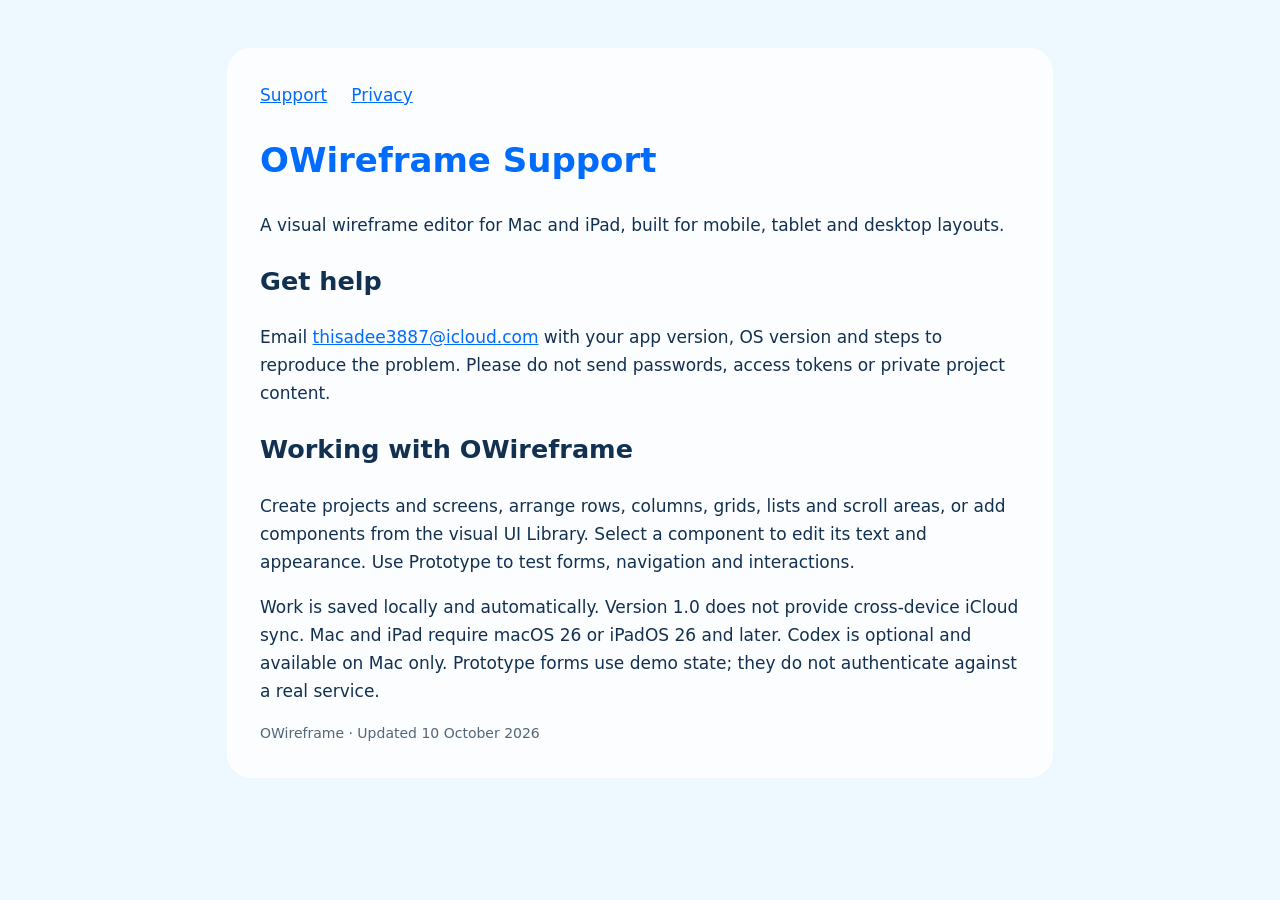
<file: index.html>
<!doctype html><html lang="en"><meta charset="utf-8"><meta name="viewport" content="width=device-width,initial-scale=1"><title>OWireframe Support · OWireframe</title><link rel="stylesheet" href="style.css"><main><nav><a href="index.html">Support</a><a href="privacy.html">Privacy</a></nav><h1>OWireframe Support</h1><p>A visual wireframe editor for Mac and iPad, built for mobile, tablet and desktop layouts.</p><h2>Get help</h2><p>Email <a href="mailto:thisadee3887@icloud.com">thisadee3887@icloud.com</a> with your app version, OS version and steps to reproduce the problem. Please do not send passwords, access tokens or private project content.</p><h2>Working with OWireframe</h2><p>Create projects and screens, arrange rows, columns, grids, lists and scroll areas, or add components from the visual UI Library. Select a component to edit its text and appearance. Use Prototype to test forms, navigation and interactions.</p><p>Work is saved locally and automatically. Version 1.0 does not provide cross-device iCloud sync. Mac and iPad require macOS 26 or iPadOS 26 and later. Codex is optional and available on Mac only. Prototype forms use demo state; they do not authenticate against a real service.</p><footer>OWireframe · Updated 10 October 2026</footer></main></html>
</file>
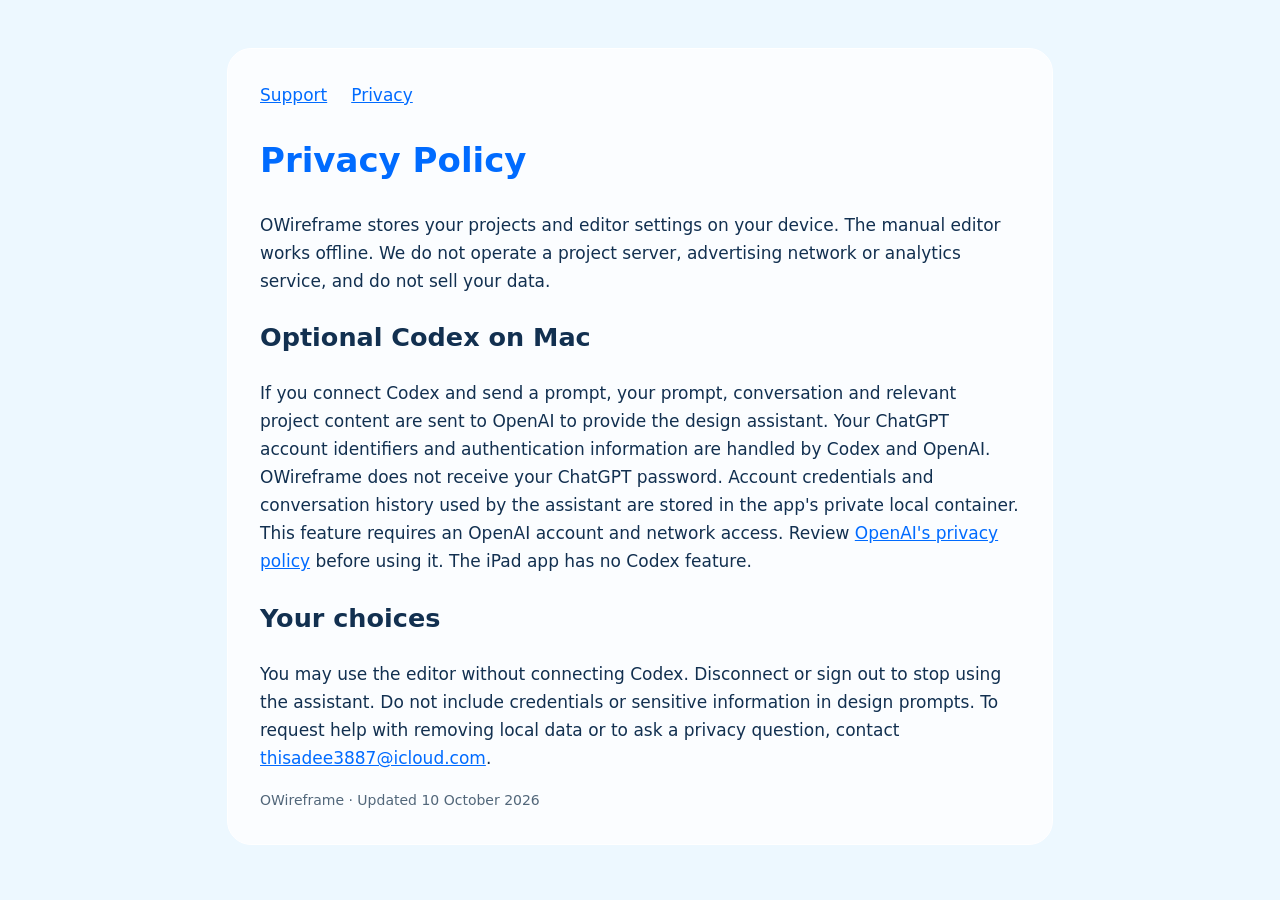
<file: privacy.html>
<!doctype html><html lang="en"><meta charset="utf-8"><meta name="viewport" content="width=device-width,initial-scale=1"><title>Privacy Policy · OWireframe</title><link rel="stylesheet" href="style.css"><main><nav><a href="index.html">Support</a><a href="privacy.html">Privacy</a></nav><h1>Privacy Policy</h1><p>OWireframe stores your projects and editor settings on your device. The manual editor works offline. We do not operate a project server, advertising network or analytics service, and do not sell your data.</p><h2>Optional Codex on Mac</h2><p>If you connect Codex and send a prompt, your prompt, conversation and relevant project content are sent to OpenAI to provide the design assistant. Your ChatGPT account identifiers and authentication information are handled by Codex and OpenAI. OWireframe does not receive your ChatGPT password. Account credentials and conversation history used by the assistant are stored in the app's private local container. This feature requires an OpenAI account and network access. Review <a href="https://openai.com/policies/privacy-policy/">OpenAI's privacy policy</a> before using it. The iPad app has no Codex feature.</p><h2>Your choices</h2><p>You may use the editor without connecting Codex. Disconnect or sign out to stop using the assistant. Do not include credentials or sensitive information in design prompts. To request help with removing local data or to ask a privacy question, contact <a href="mailto:thisadee3887@icloud.com">thisadee3887@icloud.com</a>.</p><footer>OWireframe · Updated 10 October 2026</footer></main></html>
</file>
<file: style.css>
body{font:17px system-ui;color:#123050;background:#edf8ff;margin:0;line-height:1.65}main{max-width:760px;margin:48px auto;padding:32px;border:1px solid white;border-radius:24px;background:#ffffffcc}a{color:#006bff}h1{color:#006bff}nav{display:flex;gap:24px}footer{font-size:14px;color:#52677a}
</file>
